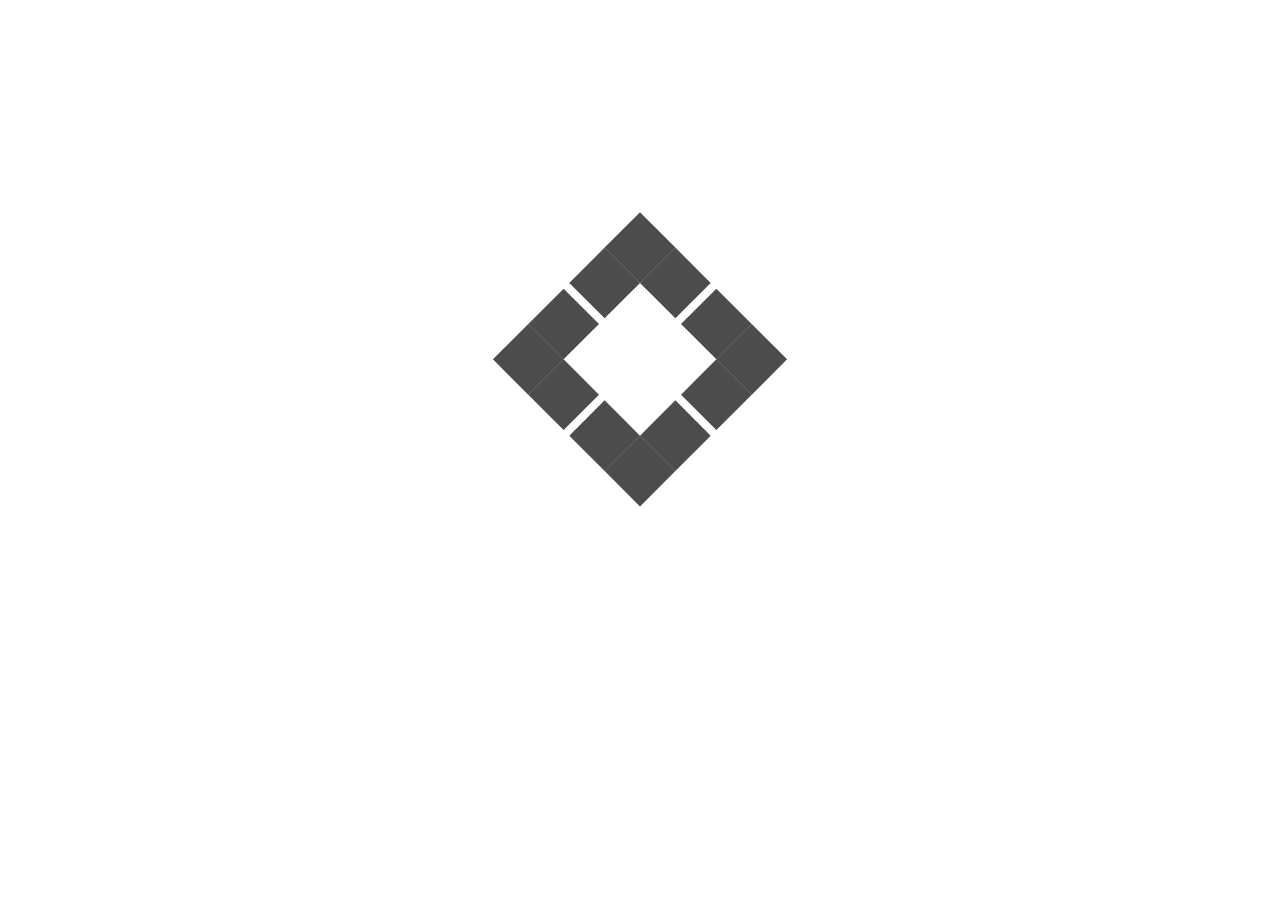
<file: image-frame.html>
<html>
<head>
<style>
body {
	background: url(https://im0-tub-com.yandex.net/i?id=6e1015c0250c03a2cd3f6b6be98ff048&n=13);
	background-repeat: no-repeat;
	background-size: 100%;
	position: relative;
	z-index: 5;
	text-align: center;
}
h1 {
	float: left;
	margin: 0 5%;
	color: white;
}
.container {
	width: 224px;
	height: 224px;
	transform: rotate(45deg);
	margin: 20% auto;
	
}

.container:hover{
	animation: rotation 10s .3s;
	cursor:pointer;
}
.leaf-1, .leaf-2, .leaf-3, .leaf-4 {
	margin: 4px;
	width: 100px;
	height: 100px;
	position: relative;
	float: left;
}
.leaf-1 {
	transform: rotate(180deg);
}
.leaf-2 {
	transform: rotate(270deg);
}
.leaf-3 {
	transform: rotate(90deg);
}
.leaf-4 {
	transform: rotate(0deg);
}



.square {
	position: absolute;
	z-index: 3;
	opacity: 1;
	
	}
.circle {
	overflow: hidden;
	position: absolute;
	border-radius: 50%;
	z-index: 5;
	opacity: 1;
}
.square, .circle {
	background: url(https://cdn.pixabay.com/photo/2017/01/01/12/51/leaves-1944480_640.jpg) 50%;
	width: 100px;
	height: 100px;
}
.wrapper {
	
	width: 50px;
	height: 50px;
	background: rgba(0,0,0,.7);
	float: left;
	position: relative;
	z-index: 5;
	opacity: 1;		
}
.wrapper:first-child {
	opacity: 0;
	z-index: 888;
}
@keyframes rotation {
0% {
	transform: rotate(45deg);
}
50% {
	transform: rotate(2600deg);
}
100% {
	transform: rotate(45deg);
}
}

@media only screen and (max-width: 500px) {
	h1 {
		color: orange;
	}
	.container {
		width: 55px;
	}
	.leaf-1, .leaf-2, .leaf-3, .leaf-4, .circle, .square {
 		width: 25px;
		margin: 1px;
		height: 25px;
	}
	.wrapper  {
		width: 12px;
		height: 12px;
	}
	
}

</style>
<title>CSS Leaves</title>
</head>

<body>
<h1>CSS Leaves</h1>
<div class="container">
<div class="leaf-1">
	<div class="wrapper"></div>
	<div class="wrapper"></div>
	<div class="wrapper"></div>
	<div class="wrapper"></div>	
	<div class="square"></div>
	<div class="circle"></div>		
</div>
<div class="leaf-2">
	<div class="wrapper"></div>
	<div class="wrapper"></div>
	<div class="wrapper"></div>
	<div class="wrapper"></div>	
	<div class="square"></div>
	<div class="circle"></div>		
</div>
<div class="leaf-3">
	<div class="wrapper"></div>
	<div class="wrapper"></div>
	<div class="wrapper"></div>
	<div class="wrapper"></div>	
	<div class="square"></div>
	<div class="circle"></div>		
</div>
<div class="leaf-4">
	<div class="wrapper"></div>
	<div class="wrapper"></div>
	<div class="wrapper"></div>
	<div class="wrapper"></div>	
	<div class="square"></div>
	<div class="circle"></div>		
</div>
</div>


</body>
</html>
</file>
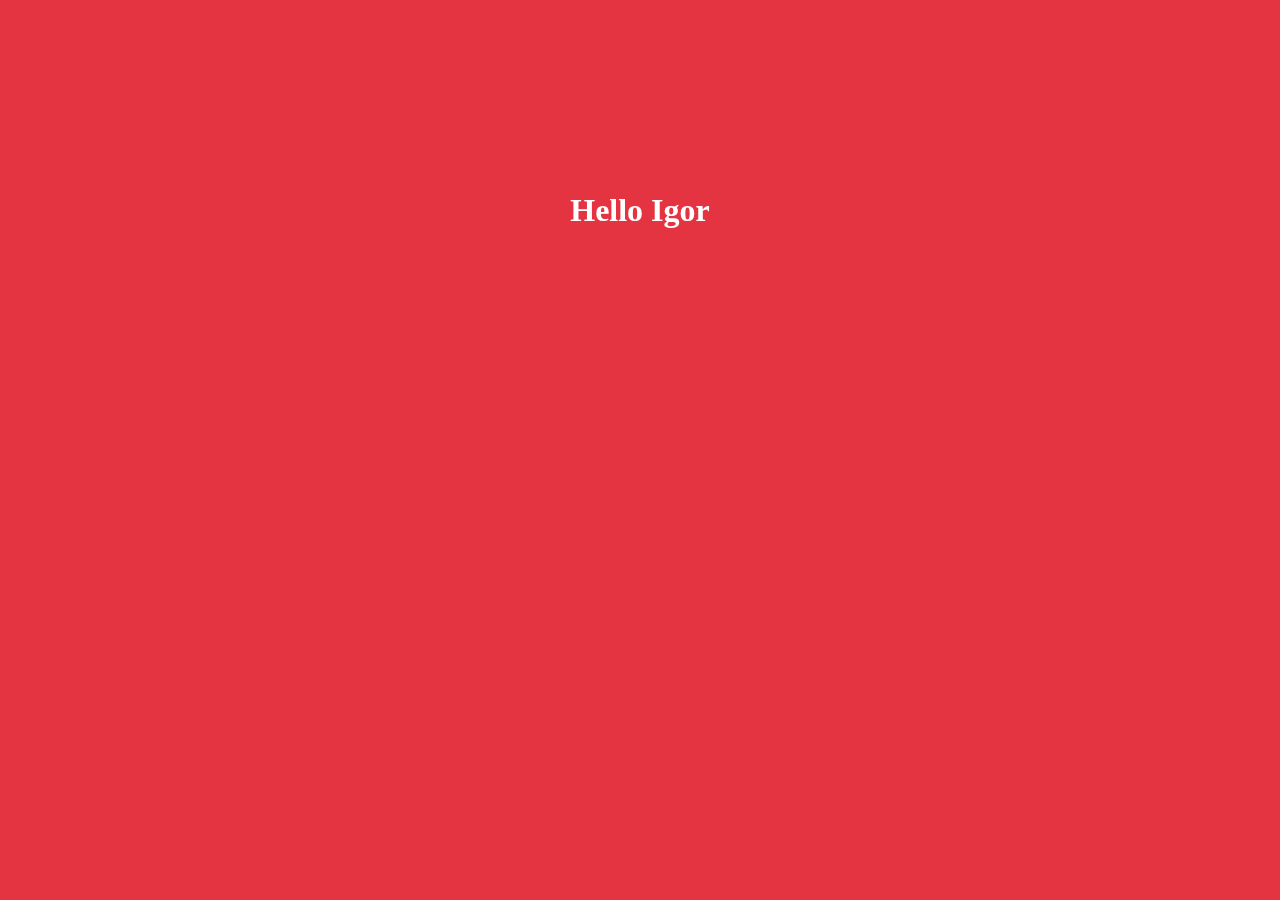
<file: image-position.html>
<html>
<head>
  <meta charset="utf-8">
  <meta name="viewport" content="width=device-width">
  <title>JS Bin</title>
  <style>
body {
	margin: 0; 
	padding: 0;
	background: url(https://i1.wp.com/www.welljourn.org/wp-content/uploads/2016/02/butterfly-habitat-day-star-montessori.jpg?fit=900%2C599&ssl=1) no-repeat 50% ;
        background-size: 150%;

}
h1 {
	position: relative;
	z-index: 2;
	color: white;
	padding: 15%;
	text-align: center;
}

#red-glass {
	height: 100%;
	width: 100%;
	background: #d01;
	position: fixed;
	top: 0;
	left: 0;
	opacity: .8;
	z-index: 1;
		
}
@media only screen and (max-width: 900px) {
	body {
		background-size: 340%;
	}
}

</style>
</head>
<body>
	<div id = "red-glass"></div>	
  <h1>Hello Igor</h1>

	
</body>
</html>
</file>
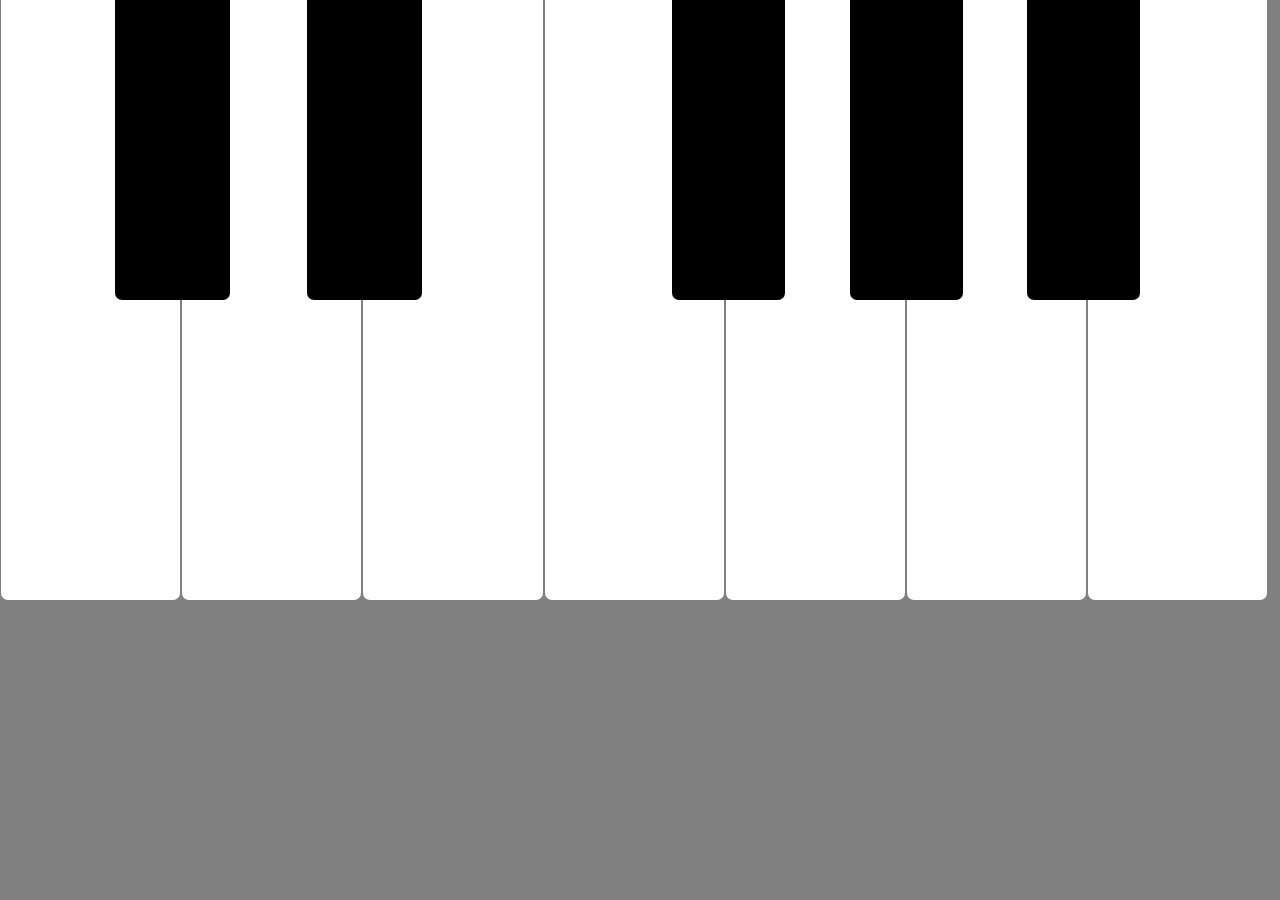
<file: test.html>
<!DOCTYPE html>
<html lang="en">
<title>Piano Keyboard</title>
<head>
    <meta name="viewport" content="width=device-width, initial-scale=1">
	<style type="text/css">
		* {
			margin: 0;
			padding: 0;
		}
        body {
            background: gray;
        }
		#keyboard {
            width: 100%;
            cursor: pointer;
            margin: 0;
        }
        .layer-1 {
            position: relative;
            width: 100%;
            height: 600px;
            z-index: 1;

        }
        .layer-2 {
            margin-top: -600px;
            width: 100%;
            height: 200px;
            position: absolute;
            z-index: 2;
            opacity: 1;
        }

        .white-key {
            
            text-align: center;
            background: white;
            float: left;
            width: 14%;
            height: 600px;
            margin: 0 1px;
            border-radius: 0 0 7px 7px;
        }

        .left .black-key {
            float: left;
            margin: 0 10% ;
            background: black;
            width: 30%;
            height: 300px;
            border-radius: 0 0 7px 7px;
            position: relative;
        }
        .right .black-key {
            position: relative;
            float: left;
            margin: 0 6% ;
            background: black;
            width: 21%;
            height: 300px;
            border-radius: 0 0 7px 7px;
        }


        .left { width: 30%;height: 100px;float: left; margin:; padding: 0 6%; }
        .right {width: 42%;margin: 0 3%; padding: 0 5%;height: 100px;float: right;}
        .stick {
            margin: 450px 0 0 40%;
            position: relative;
            background: #38a;
            color: white;
            width: 50px;
            height: 50px;
            text-align: center;
            line-height: 50px;
            border-radius: 5px;
            z-index: 3;  
        }
@media only screen and (max-width: 1024px) {
     
    
}

	</style>
	<meta charset="UTF-8">
	
</head>
<body>
	<div id="keyboard">
        <div class="layer-1">
            <div class="white-key"></div>
            <div class="white-key"></div>
            <div class="white-key"></div>
            <div class="white-key"></div>
            <div class="white-key"></div>
            <div class="white-key"></div>
            <div class="white-key"></div>
        </div>
        <div class="layer-2">
                <div class="left">
                <div class="black-key"></div>
                <div class="black-key"></div>
                </div>
                <div class="right">
                <div class="black-key"></div>
                <div class="black-key"></div>
                <div class="black-key"></div>
                                
                </div>                    
                           
       </div>
	<script type="text/javascript" src="test.js"></script>
</body>
</html>
</file>
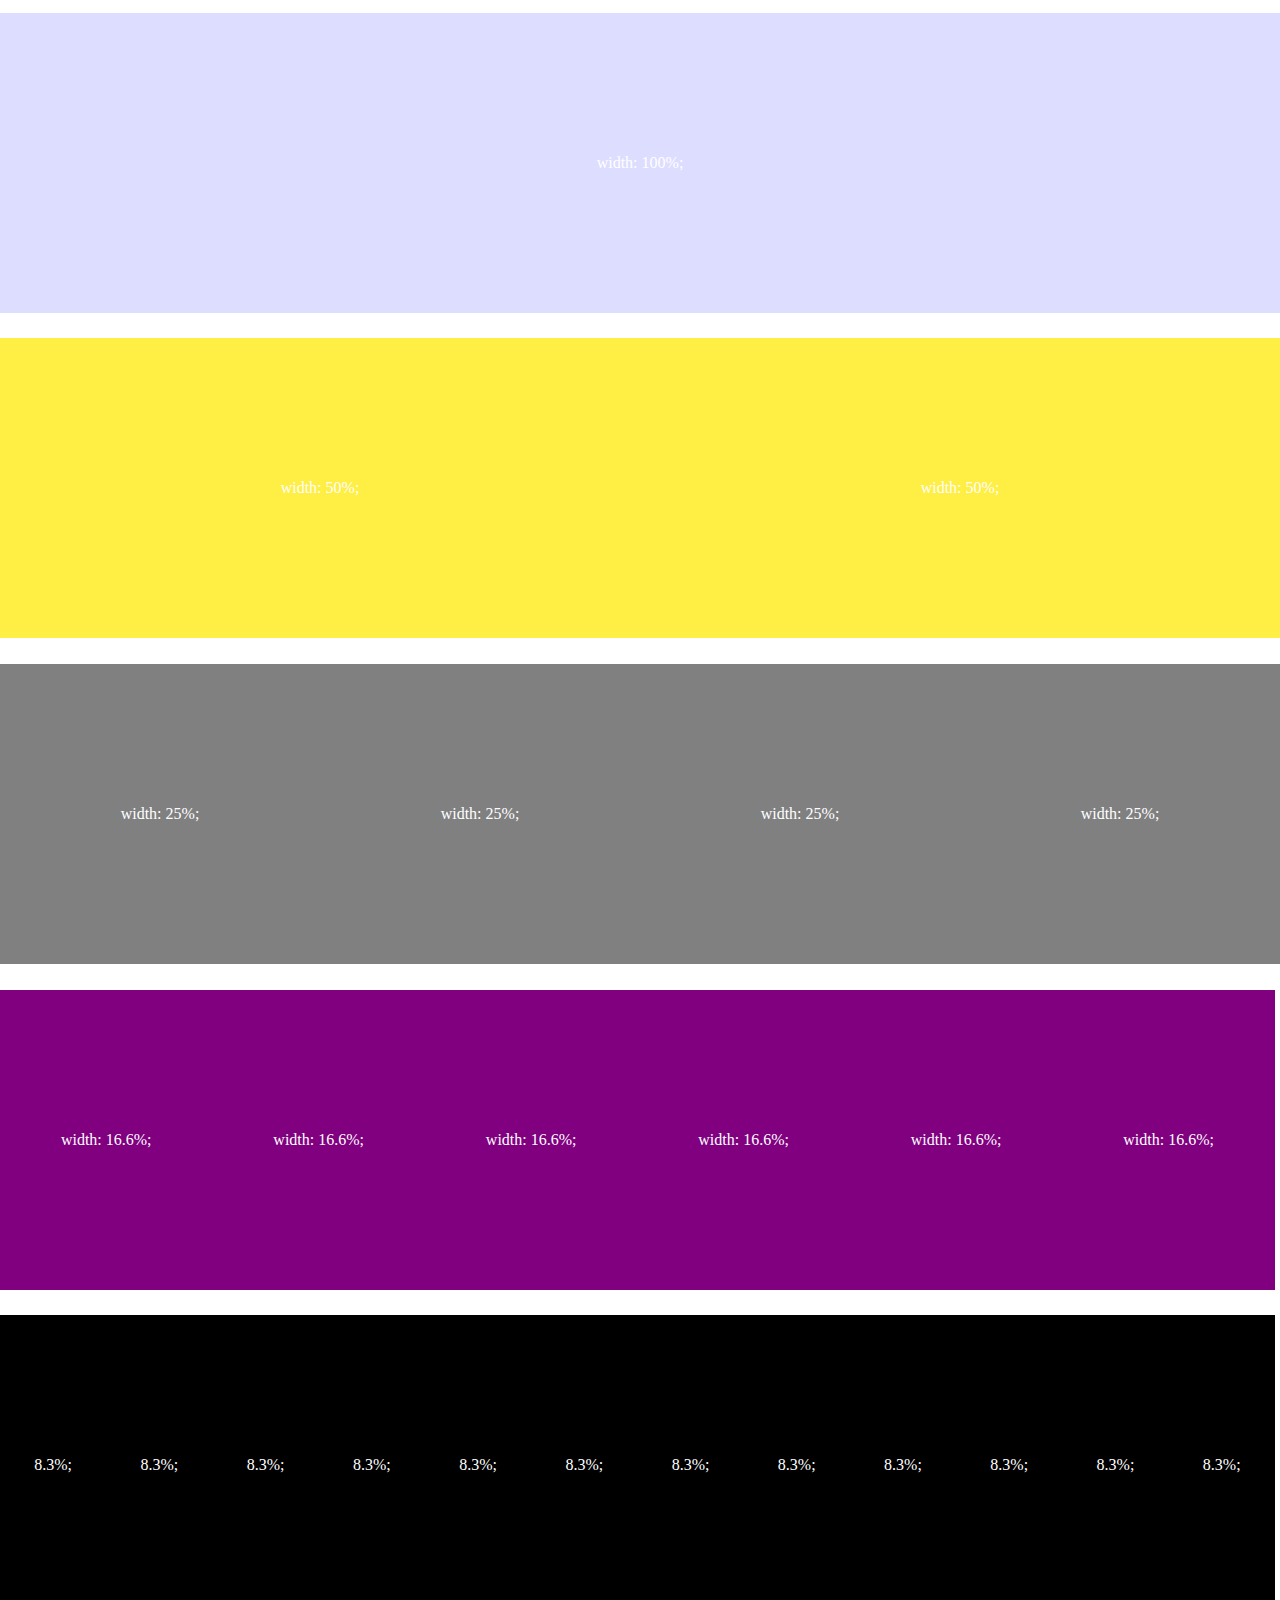
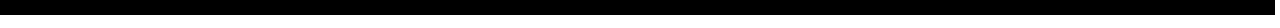
<file: width.html>
<html>
<head>
<style>
* {
	padding: 0;
	margin: 0;
}
body {
	text-align: center;
}
.container {
	margin: 1% 0;
	height: 300px;
	text-align: center;
	line-height: 300px;
	color: white;
	float:left;
}

.large {	
		background: #ddddff;
		width: 100%;
}
.middle {
		background: #ffee44;
		width: 50%;
		border: 0;
}
.small {
		background: gray;
		width: 25%;
}

.mini {
		background: purple;
		width: 16.6%;
}
.double-mini {
		background: black;
		width: 8.3%;
}


</style>
</head>
<body>
<div class="container large">
	width: 100%;
</div>
<div class="container middle">
	width: 50%;
</div>
<div class="container middle">
	width: 50%;
</div>

<div class="container small">
	width: 25%;
</div>
<div class="container small">
	width: 25%;
</div>
<div class="container small">
	width: 25%;
</div>
<div class="container small">
	width: 25%;
</div>
<div class="container mini">
	width: 16.6%;
</div>
<div class="container mini">
	width: 16.6%;
</div>
<div class="container mini">
	width: 16.6%;
</div>
<div class="container mini">
	width: 16.6%;
</div>
<div class="container mini">
	width: 16.6%;
</div>
<div class="container mini">
	width: 16.6%;
</div>
<div class="container double-mini">
	8.3%;
</div>
<div class="container double-mini">
	8.3%;
</div>
<div class="container double-mini">
	8.3%;
</div>
<div class="container double-mini">
	8.3%;
</div>
<div class="container double-mini">
	8.3%;
</div>
<div class="container double-mini">
	8.3%;
</div>
<div class="container double-mini">
	8.3%;
</div>
<div class="container double-mini">
	8.3%;
</div>
<div class="container double-mini">
	8.3%;
</div>
<div class="container double-mini">
	8.3%;
</div>
<div class="container double-mini">
	8.3%;
</div>
<div class="container double-mini">
	8.3%;
</div>


</body>	
</html>
</file>
